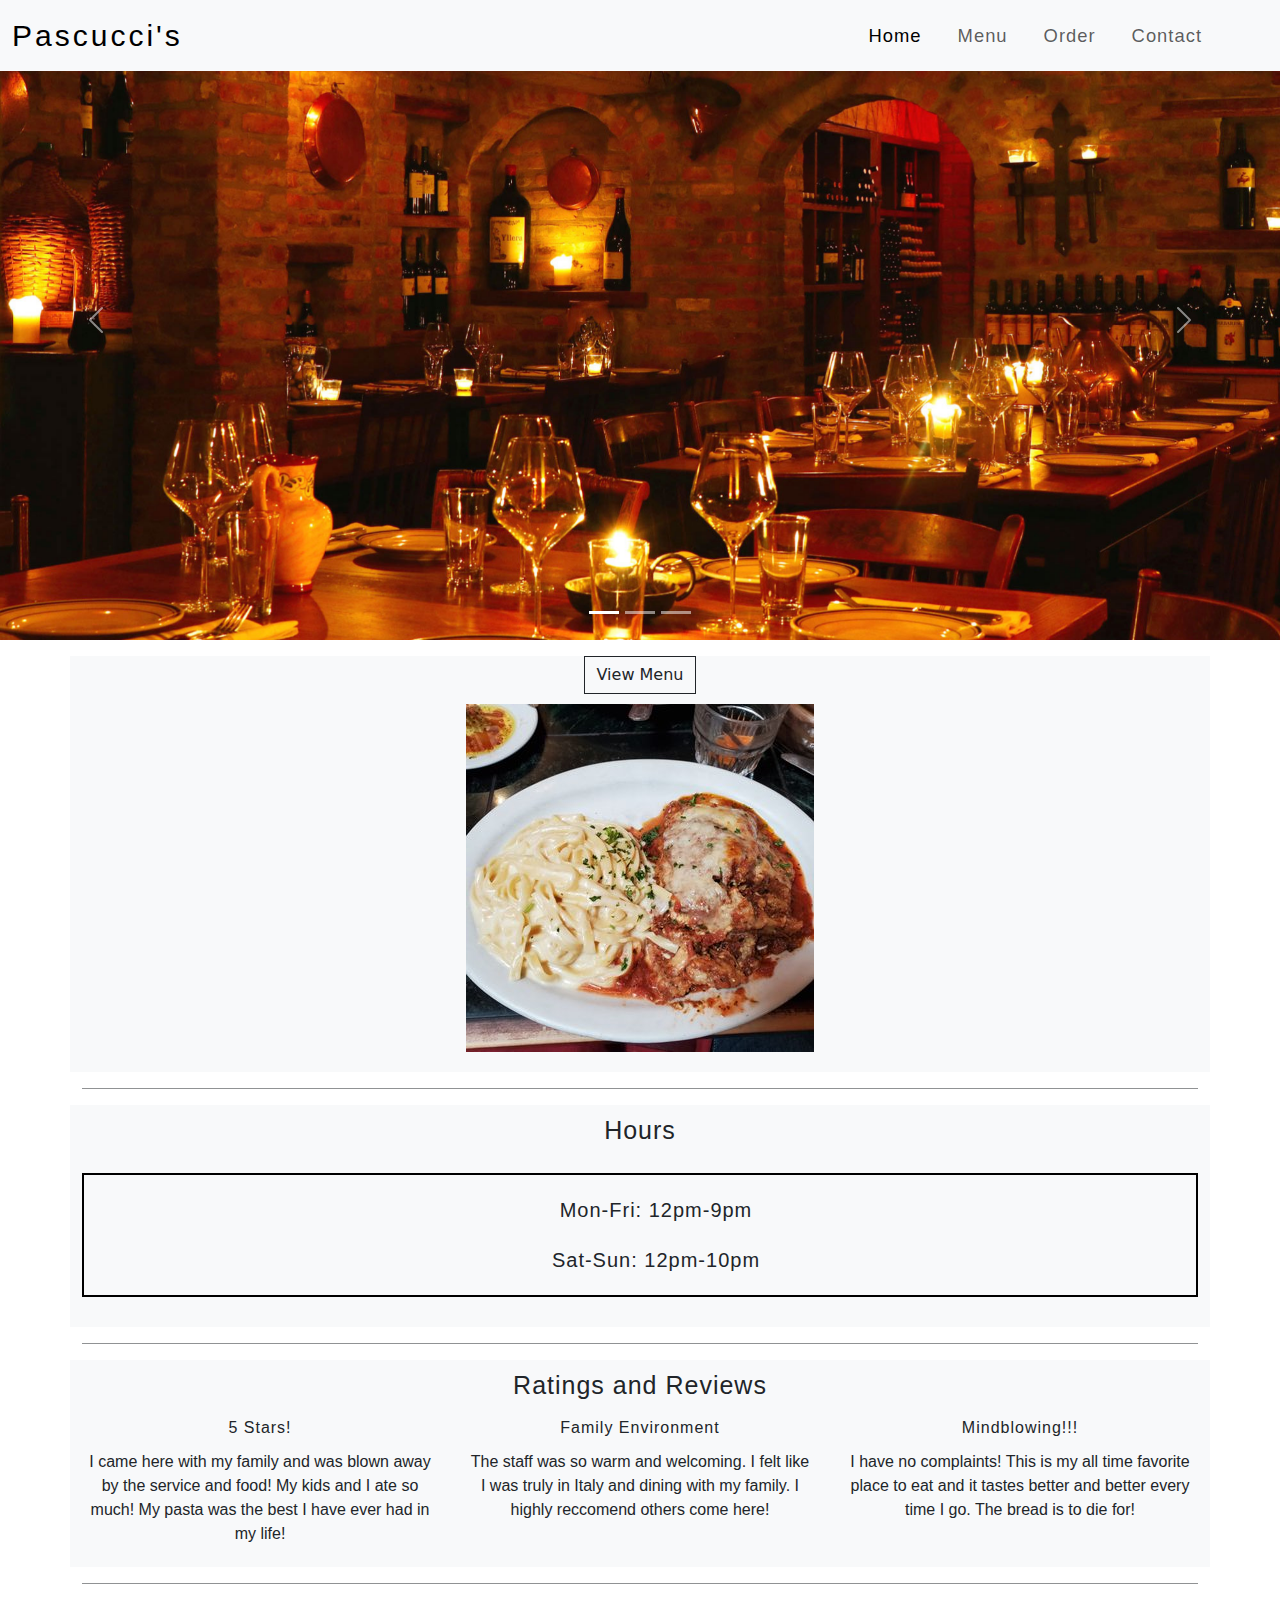
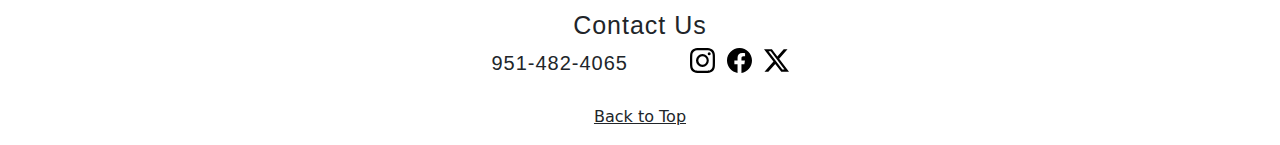
<file: index.html>
<!DOCTYPE html>
<html lang="en">
  <head>
    <meta charset="UTF-8" />
    <meta name="viewport" content="width=device-width, initial-scale=1.0" />
    <title>Home Page</title>
    <link
      href="https://cdn.jsdelivr.net/npm/bootstrap@5.3.3/dist/css/bootstrap.min.css"
      rel="stylesheet"
      integrity="sha384-QWTKZyjpPEjISv5WaRU9OFeRpok6YctnYmDr5pNlyT2bRjXh0JMhjY6hW+ALEwIH"
      crossorigin="anonymous"
    />
    <link rel="stylesheet" href="./styles.css" />
  </head>
  <body>
    <header id="top" class="page_head">
      <nav class="navbar navbar-expand-md fixed-top bg-body-tertiary">
        <div class="container-fluid">
          <a class="navbar-brand logo" href="./index.html">Pascucci's</a>
          <button
            class="navbar-toggler"
            type="button"
            data-bs-toggle="collapse"
            data-bs-target="#headerNav"
            aria-controls="headerNav"
            aria-expanded="false"
            aria-label="Toggle navigation"
          >
            <span class="navbar-toggler-icon"></span>
          </button>
          <div class="collapse navbar-collapse" id="headerNav">
            <ul class="navbar-nav ms-auto me-5">
              <li class="nav-item nav-menu">
                <a
                  class="nav-link active color"
                  aria-current="page"
                  href="./index.html"
                  >Home</a
                >
              </li>
              <li class="nav-item nav-menu">
                <a class="nav-link" href="./menu-page.html">Menu</a>
              </li>
              <li class="nav-item nav-menu">
                <a class="nav-link" href="./form-page.html">Order</a>
              </li>
              <li class="nav-item nav-menu">
                <a class="nav-link" href="#contact">Contact</a>
              </li>
            </ul>
          </div>
        </div>
      </nav>
    </header>
    <main>
      <section>
        <div id="carouselIndicators" class="carousel slide">
          <div class="carousel-indicators">
            <button
              type="button"
              data-bs-target="#carouselIndicators"
              data-bs-slide-to="0"
              class="active"
              aria-current="true"
              aria-label="Slide 1"
            >
          </button>
            <button
              type="button"
              data-bs-target="#carouselIndicators"
              data-bs-slide-to="1"
              aria-label="Slide 2"
            ></button>
            <button
              type="button"
              data-bs-target="#carouselIndicators"
              data-bs-slide-to="2"
              aria-label="Slide 3"
            ></button>
          </div>
          <div class="carousel-inner">
            <div class="carousel-item active">
              <img
                src="./images/carousel1.jpg"
                class="d-block w-100"
                alt="carousel image 1"
              />
            </div>
            <div class="carousel-item">
              <img
                src="./images/carousel2.jpg"
                class="d-block w-100"
                alt="carousel image 2"
              />
            </div>
            <div class="carousel-item">
              <img
                src="./images/carousel3.jpg"
                class="d-block w-100"
                alt="carousel image 3"
              />
            </div>
          </div>
          <button
            class="carousel-control-prev"
            type="button"
            data-bs-target="#carouselIndicators"
            data-bs-slide="prev"
          >
            <span class="carousel-control-prev-icon" aria-hidden="true"></span>
            <span class="visually-hidden">Previous</span>
          </button>
          <button
            class="carousel-control-next"
            type="button"
            data-bs-target="#carouselIndicators"
            data-bs-slide="next"
          >
            <span class="carousel-control-next-icon" aria-hidden="true"></span>
            <span class="visually-hidden">Next</span>
          </button>
        </div>
      </section>
      <section class="container">
        <section class="row my-3 bg-body-tertiary">
          <section class="col col-12 text-center">
            <a
              class="btn btn-outline-dark"
              href="./menu-page.html"
              role="button"
              >View Menu</a
            >
          </section>
          <section class="col col-12 column-item">
            <img
              class="menu-img"
              src="./images/menu-photo.jpg"
              alt="photo of food"
            />
          </section>
        </section>
        <hr class="opacity-50" />
        <section class="row my-3 bg-body-tertiary">
          <section class="col col-12 text-center">
            <h4 class="column-heading">Hours</h4>
          </section>
          <section class="col col-12 text-center">
            <ul class="bullets">
              <li class="list-item">Mon-Fri: 12pm-9pm</li>
              <li class="list-item">Sat-Sun: 12pm-10pm</li>
            </ul>
          </section>
        </section>
        <hr class="opacity-50" />
        <section class="row my-3 bg-body-tertiary">
          <section class="col col-12 text-center">
            <h4 class="column-heading">Ratings and Reviews</h4>
          </section>
          <section class="col col-12 col-md-4">
            <h6 class="review-title">5 Stars!</h6>
            <p class="review-p">
              I came here with my family and was blown away by the service and
              food! My kids and I ate so much! My pasta was the best I have ever
              had in my life!
            </p>
          </section>
          <section class="col col-12 col-md-4">
            <h6 class="review-title">Family Environment</h6>
            <p class="review-p">
              The staff was so warm and welcoming. I felt like I was truly in
              Italy and dining with my family. I highly reccomend others come
              here!
            </p>
          </section>
          <section class="col col-12 col-md-4">
            <h6 class="review-title">Mindblowing!!!</h6>
            <p class="review-p">
              I have no complaints! This is my all time favorite place to eat
              and it tastes better and better every time I go. The bread is to
              die for!
            </p>
          </section>
        </section>
        <hr class="opacity-50" />
        <section class="row my-3">
          <section class="col col-12 text-center">
            <h4 id="contact" class="column-heading">Contact Us</h4>
          </section>
          <section class="col col-6">
            <h5 class="contact-number">951-482-4065</h5>
          </section>
          <section class="col col-6">
            <ul class="socials">
              <li>
                <a href="https://www.instagram.com">
                  <img
                    class="icon"
                    src="./icons/instagram.svg"
                    alt="Instagram"
                  />
                </a>
              </li>
              <li>
                <a href="https://www.facebook.com">
                  <img class="icon" src="./icons/facebook.svg" alt="Facebook" />
                </a>
              </li>
              <li>
                <a href="https://www.twitter.com">
                  <img
                    class="icon"
                    src="./icons/twitter-x.svg"
                    alt="Twitter-x"
                  />
                </a>
              </li>
            </ul>
          </section>
        </section>
      </section>
    </main>
    <footer class="container-fluid text-center">
      <p>
        <a href="#top" class="link-dark link-underline-dark">Back to Top</a>
      </p>
    </footer>
    <script
      src="https://cdn.jsdelivr.net/npm/bootstrap@5.3.3/dist/js/bootstrap.bundle.min.js"
      integrity="sha384-YvpcrYf0tY3lHB60NNkmXc5s9fDVZLESaAA55NDzOxhy9GkcIdslK1eN7N6jIeHz"
      crossorigin="anonymous"
    ></script>
  </body>
</html>
</file>
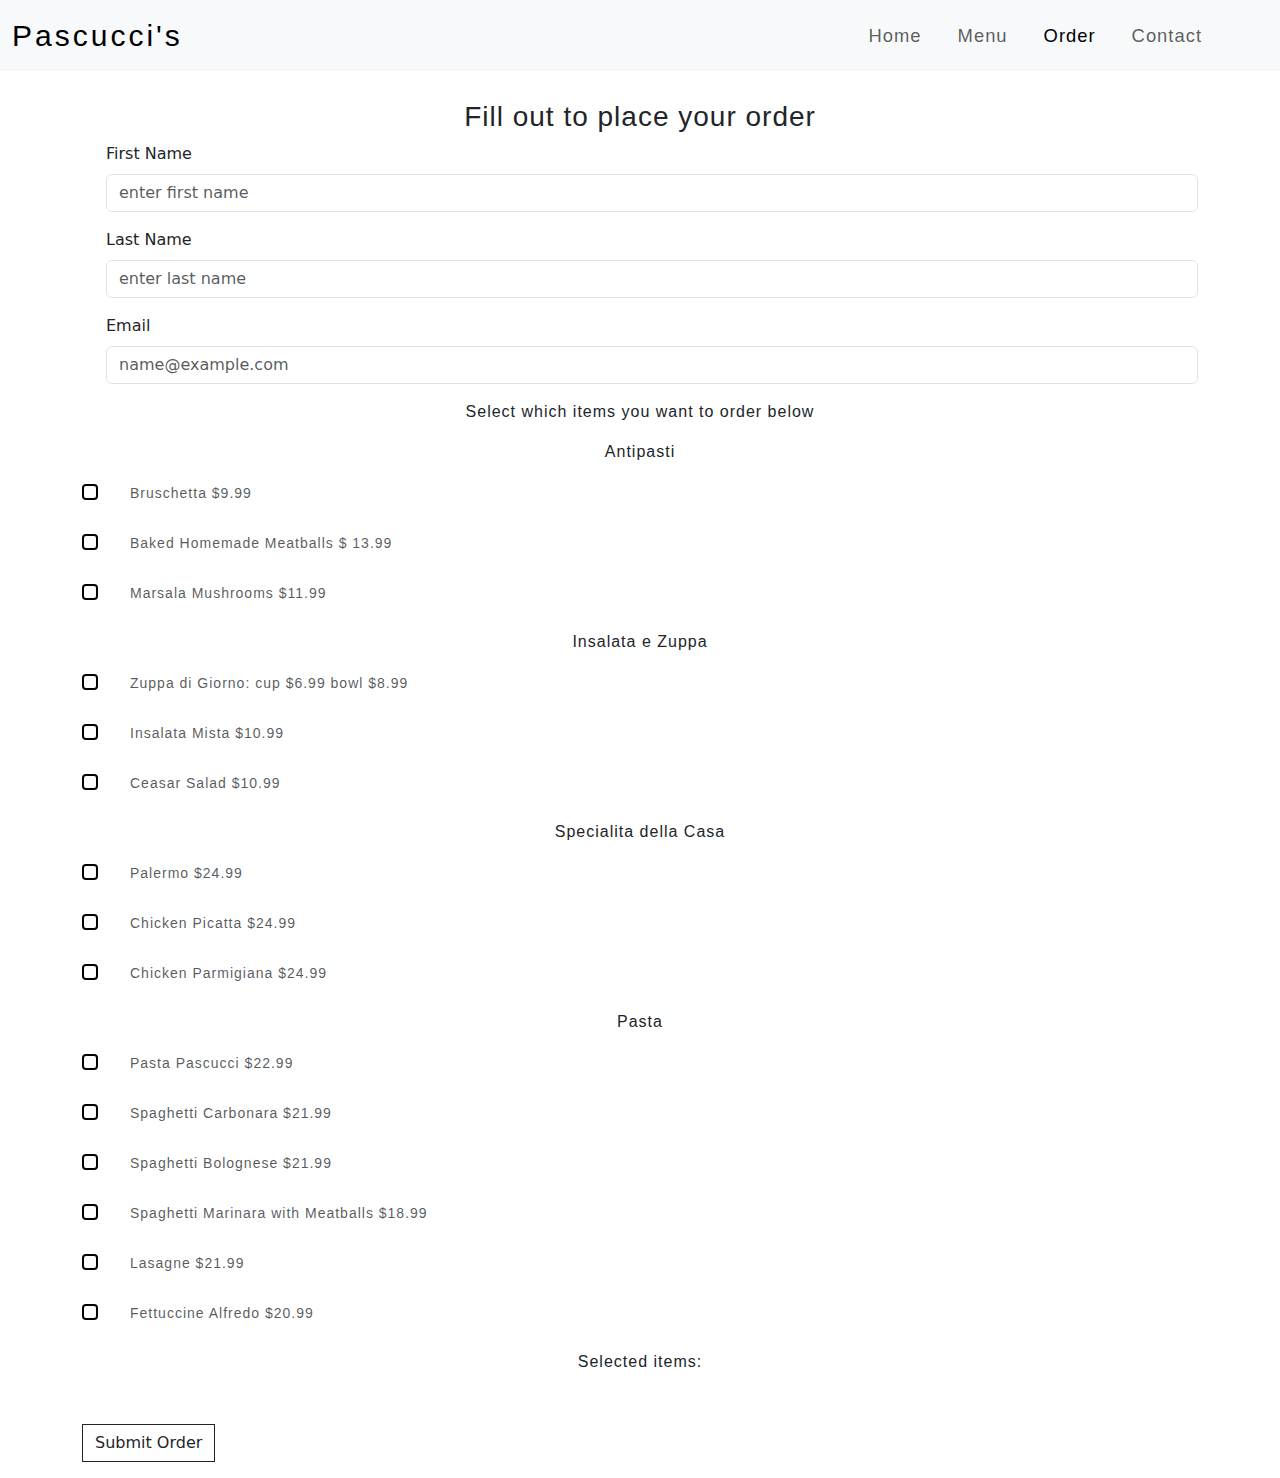
<file: form-page.html>
<!DOCTYPE html>
<html lang="en">
  <head>
    <meta charset="UTF-8" />
    <meta name="viewport" content="width=device-width, initial-scale=1.0" />
    <title>Order</title>
    <link
      href="https://cdn.jsdelivr.net/npm/bootstrap@5.3.3/dist/css/bootstrap.min.css"
      rel="stylesheet"
      integrity="sha384-QWTKZyjpPEjISv5WaRU9OFeRpok6YctnYmDr5pNlyT2bRjXh0JMhjY6hW+ALEwIH"
      crossorigin="anonymous"
    />
    <link rel="stylesheet" href="./styles.css" />
  </head>
  <body>
    <header id="top" class="page_head">
      <nav class="navbar navbar-expand-md fixed-top bg-body-tertiary">
        <div class="container-fluid">
          <a class="navbar-brand logo" href="./index.html">Pascucci's</a>
          <button
            class="navbar-toggler"
            type="button"
            data-bs-toggle="collapse"
            data-bs-target="#headerNav"
            aria-controls="headerNav"
            aria-expanded="false"
            aria-label="Toggle navigation"
          >
            <span class="navbar-toggler-icon"></span>
          </button>
          <div class="collapse navbar-collapse" id="headerNav">
            <ul class="navbar-nav ms-auto me-5">
              <li class="nav-item nav-menu">
                <a class="nav-link" href="./index.html">Home</a>
              </li>
              <li class="nav-item nav-menu">
                <a class="nav-link" href="./menu-page.html">Menu</a>
              </li>
              <li class="nav-item nav-menu">
                <a
                  class="nav-link active color"
                  aria-current="page"
                  href="./form-page.html"
                  >Order</a
                >
              </li>
              <li class="nav-item nav-menu">
                <a class="nav-link" href="./index.html#contact">Contact</a>
              </li>
            </ul>
          </div>
        </div>
      </nav>
    </header>
    <main class="main-form">
      <section class="container">
        <section class="row">
          <h3 class="form-heading">Fill out to place your order</h3>
        </section>
        <form>
          <div class="form-check mb-3">
          <label for="validationFirstName" class="form-label">First Name</label>
          <input
            type="text"
            id="validationFirstName"
            class="form-control"
            placeholder="enter first name"
            required
          />
        </div>
        <div class="form-check mb-3">
          <label for="validationLastName" class="form-label">Last Name</label>
          <input
            type="text"
            id="validationLastName"
            class="form-control"
            placeholder="enter last name"
            required
          />
        </div>
          <div class="form-check mb-3">
            <label for="validationEmail" class="form-label">Email</label>
            <input
              type="email"
              class="form-control"
              id="validationEmail"
              placeholder="name@example.com"
              required
            />
          </div>
          <p class="form-pick-items">
            Select which items you want to order below
          </p>
          <p class="form-pick-items">Antipasti</p>
          <div class="row align-items-center mb-4">
            <div class="col-auto">
              <div class="form-check">
                <input class="form-check-input" type="checkbox" value="" id="flexCheckDefault1">
                <label class="form-check-label" for="flexCheckDefault1"></label>
              </div>
            </div>
            <div class="col-auto">
              <span class="form-text form-pick-items">Bruschetta $9.99</span>
            </div>
          </div>
          <div class="row align-items-center mb-4">
            <div class="col-auto">
              <div class="form-check">
                <input class="form-check-input" type="checkbox" value="" id="flexCheckDefault2">
                <label class="form-check-label" for="flexCheckDefault2"></label>
              </div>
            </div>
            <div class="col-auto">
              <span class="form-text form-pick-items"
                >Baked Homemade Meatballs $ 13.99</span
              >
            </div>
          </div>
          <div class="row align-items-center mb-4">
            <div class="col-auto">
              <div class="form-check">
                <input class="form-check-input" type="checkbox" value="" id="flexCheckDefault3">
                <label class="form-check-label" for="flexCheckDefault3"></label>
              </div>
            </div>
            <div class="col-auto">
              <span class="form-text form-pick-items"
                >Marsala Mushrooms $11.99</span
              >
            </div>
          </div>
          <p class="form-pick-items">Insalata e Zuppa</p>
          <div class="row align-items-center mb-4">
            <div class="col-auto">
              <div class="form-check">
                <input class="form-check-input" type="checkbox" value="" id="flexCheckDefault4">
                <label class="form-check-label" for="flexCheckDefault4"></label>
              </div>
            </div>
            <div class="col-auto">
              <span class="form-text form-pick-items"
                >Zuppa di Giorno: cup $6.99 bowl $8.99</span
              >
            </div>
          </div>
          <div class="row align-items-center mb-4">
            <div class="col-auto">
              <div class="form-check">
                <input class="form-check-input" type="checkbox" value="" id="flexCheckDefault4">
                <label class="form-check-label" for="flexCheckDefault5"></label>
              </div>
            </div>
            <div class="col-auto">
              <span class="form-text form-pick-items"
                >Insalata Mista $10.99</span
              >
            </div>
          </div>
          <div class="row align-items-center mb-4">
            <div class="col-auto">
              <div class="form-check">
                <input class="form-check-input" type="checkbox" value="" id="flexCheckDefault6">
                <label class="form-check-label" for="flexCheckDefault6"></label>
              </div>
            </div>
            <div class="col-auto">
              <span class="form-text form-pick-items">Ceasar Salad $10.99</span>
            </div>
          </div>
          <p class="form-pick-items">Specialita della Casa</p>
          <div class="row align-items-center mb-4">
            <div class="col-auto">
              <div class="form-check">
                <input class="form-check-input" type="checkbox" value="" id="flexCheckDefault7">
                <label class="form-check-label" for="flexCheckDefault7"></label>
              </div>
            </div>
            <div class="col-auto">
              <span class="form-text form-pick-items">Palermo $24.99</span>
            </div>
          </div>
          <div class="row align-items-center mb-4">
            <div class="col-auto">
              <div class="form-check">
                <input class="form-check-input" type="checkbox" value="" id="flexCheckDefault8">
                <label class="form-check-label" for="flexCheckDefault8"></label>
              </div>
            </div>
            <div class="col-auto">
              <span class="form-text form-pick-items"
                >Chicken Picatta $24.99</span
              >
            </div>
          </div>
          <div class="row align-items-center mb-4">
            <div class="col-auto">
              <div class="form-check">
                <input class="form-check-input" type="checkbox" value="" id="flexCheckDefault9">
                <label class="form-check-label" for="flexCheckDefault9"></label>
              </div>
            </div>
            <div class="col-auto">
              <span class="form-text form-pick-items"
                >Chicken Parmigiana $24.99</span
              >
            </div>
          </div>
          <p class="form-pick-items">Pasta</p>
          <div class="row align-items-center mb-4">
            <div class="col-auto">
              <div class="form-check">
                <input class="form-check-input" type="checkbox" value="" id="flexCheckDefault10">
                <label class="form-check-label" for="flexCheckDefault10"></label>
              </div>
            </div>
            <div class="col-auto">
              <span class="form-text form-pick-items"
                >Pasta Pascucci $22.99</span
              >
            </div>
          </div>
          <div class="row align-items-center mb-4">
            <div class="col-auto">
              <div class="form-check">
                <input class="form-check-input" type="checkbox" value="" id="flexCheckDefault11">
                <label class="form-check-label" for="flexCheckDefault11"></label>
              </div>
            </div>
            <div class="col-auto">
              <span class="form-text form-pick-items"
                >Spaghetti Carbonara $21.99</span
              >
            </div>
          </div>
          <div class="row align-items-center mb-4">
            <div class="col-auto">
              <div class="form-check">
                <input class="form-check-input" type="checkbox" value="" id="flexCheckDefault12">
                <label class="form-check-label" for="flexCheckDefault12"></label>
              </div>
            </div>
            <div class="col-auto">
              <span class="form-text form-pick-items"
                >Spaghetti Bolognese $21.99</span
              >
            </div>
          </div>
          <div class="row align-items-center mb-4">
            <div class="col-auto">
              <div class="form-check">
                <input class="form-check-input" type="checkbox" value="" id="flexCheckDefault13">
                <label class="form-check-label" for="flexCheckDefault13"></label>
              </div>
            </div>
            <div class="col-auto">
              <span class="form-text form-pick-items"
                >Spaghetti Marinara with Meatballs $18.99</span
              >
            </div>
          </div>
          <div class="row align-items-center mb-4">
            <div class="col-auto">
              <div class="form-check">
                <input class="form-check-input" type="checkbox" value="" id="flexCheckDefault14">
                <label class="form-check-label" for="flexCheckDefault14"></label>
              </div>
            </div>
            <div class="col-auto">
              <span class="form-text form-pick-items">Lasagne $21.99</span>
            </div>
          </div>
          <div class="row align-items-center mb-4">
            <div class="col-auto">
              <div class="form-check">
                <input class="form-check-input" type="checkbox" value="" id="flexCheckDefault15">
                <label class="form-check-label" for="flexCheckDefault15"></label>
              </div>
            </div>
            <div class="col-auto">
              <span class="form-text form-pick-items"
                >Fettuccine Alfredo $20.99</span
              >
            </div>
          </div>
          <div>
            <p class="form-selected">Selected items:</p>
            <div class="form-selected-items"  id="selected-output"></div>
          </div>
          <div class="mb-3">
            <button class="btn btn-outline-dark" type="submit">
              Submit Order
            </button>
          </div>
        </form>
      </section>
    </main>
    <script
      src="https://cdn.jsdelivr.net/npm/bootstrap@5.3.3/dist/js/bootstrap.bundle.min.js"
      integrity="sha384-YvpcrYf0tY3lHB60NNkmXc5s9fDVZLESaAA55NDzOxhy9GkcIdslK1eN7N6jIeHz"
      crossorigin="anonymous"
    ></script>
    <script src="form-page.js"></script>
  </body>
</html>
</file>
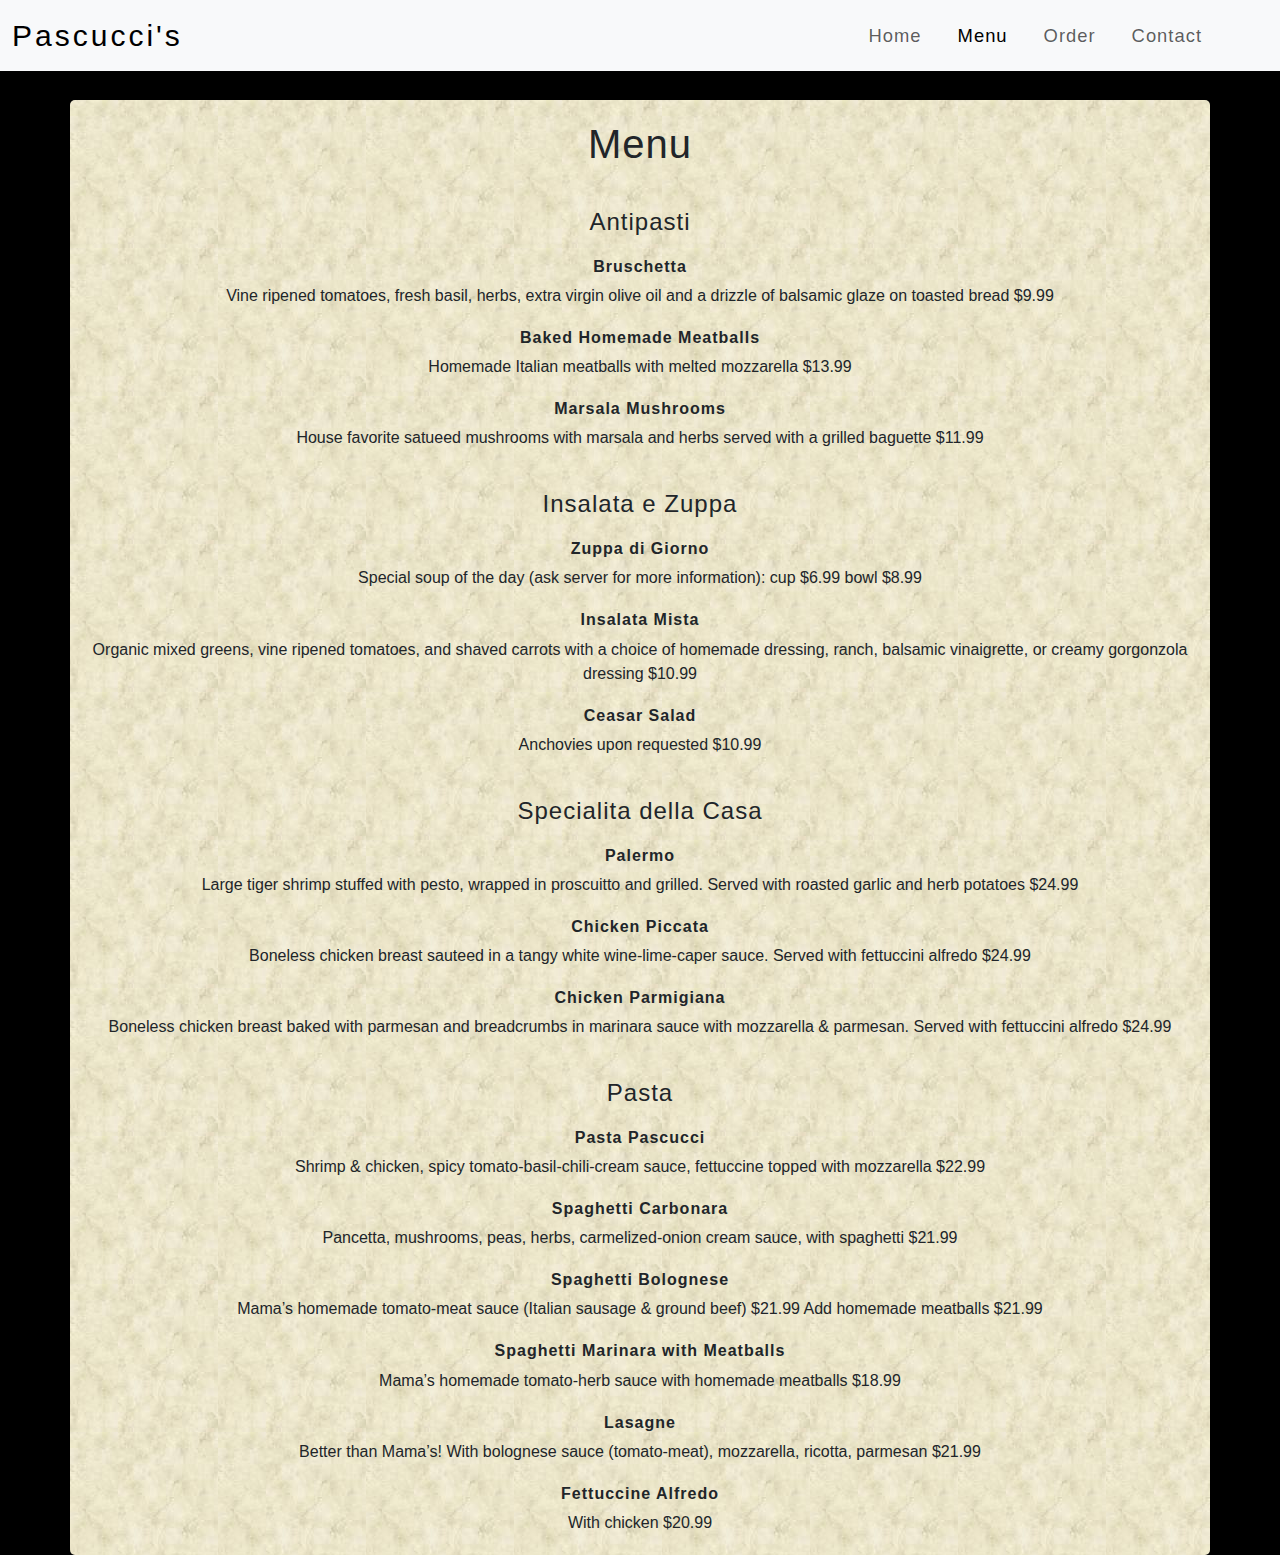
<file: menu-page.html>
<!DOCTYPE html>
<html lang="en">
  <head>
    <meta charset="UTF-8" />
    <meta name="viewport" content="width=device-width, initial-scale=1.0" />
    <title>Menu</title>
    <link
      href="https://cdn.jsdelivr.net/npm/bootstrap@5.3.3/dist/css/bootstrap.min.css"
      rel="stylesheet"
      integrity="sha384-QWTKZyjpPEjISv5WaRU9OFeRpok6YctnYmDr5pNlyT2bRjXh0JMhjY6hW+ALEwIH"
      crossorigin="anonymous"
    />
    <link rel="stylesheet" href="./styles.css" />
  </head>
  <body class="menu-body">
    <header>
      <nav class="navbar navbar-expand-md fixed-top bg-body-tertiary">
        <div class="container-fluid">
          <a class="navbar-brand logo" href="./index.html">Pascucci's</a>
          <button
            class="navbar-toggler"
            type="button"
            data-bs-toggle="collapse"
            data-bs-target="#headerNav"
            aria-controls="headerNav"
            aria-expanded="false"
            aria-label="Toggle navigation"
          >
            <span class="navbar-toggler-icon"></span>
          </button>
          <div class="collapse navbar-collapse" id="headerNav">
            <ul class="navbar-nav ms-auto me-5">
              <li class="nav-item nav-menu">
                <a class="nav-link color" href="./index.html">Home</a>
              </li>
              <li class="nav-item nav-menu">
                <a
                  class="nav-link active color"
                  aria-current="page"
                  href="./menu-page.html"
                  >Menu</a
                >
              </li>
              <li class="nav-item nav-menu">
                <a class="nav-link" href="./form-page.html">Order</a>
              </li>
              <li class="nav-item nav-menu">
                <a class="nav-link" href="./index.html#contact ">Contact</a>
              </li>
            </ul>
          </div>
        </div>
      </nav>
    </header>
    <main class="main-menu">
      <section class="container menu-container">
        <section class="row">
          <section class="col col-12 text-center">
            <h1 class="menu-title">Menu</h1>
          </section>
        </section>
        <section class="row">
          <section class="col col-12 text-center">
            <h4 class="menu-heading">Antipasti</h4>
          </section>
          <section class="col col-12 text-center">
            <h6 class="menu-item-name">Bruschetta</h6>
            <p class="menu-item-description">
              Vine ripened tomatoes, fresh basil, herbs, extra virgin olive oil
              and a drizzle of balsamic glaze on toasted bread $9.99
            </p>
          </section>
          <section class="col col-12 text-center">
            <h6 class="menu-item-name">Baked Homemade Meatballs</h6>
            <p class="menu-item-description">
              Homemade Italian meatballs with melted mozzarella $13.99
            </p>
          </section>
          <section class="col col-12 text-center">
            <h6 class="menu-item-name">Marsala Mushrooms</h6>
            <p class="menu-item-description">
              House favorite satueed mushrooms with marsala and herbs served
              with a grilled baguette $11.99
            </p>
          </section>
          <section class="col col-12 text-center">
            <h4 class="menu-heading">Insalata e Zuppa</h4>
          </section>
          <section class="col col-12 text-center">
            <h6 class="menu-item-name">Zuppa di Giorno</h6>
            <p class="menu-item-description">
              Special soup of the day (ask server for more information): cup
              $6.99 bowl $8.99
            </p>
          </section>
          <section class="col col-12 text-center">
            <h6 class="menu-item-name">Insalata Mista</h6>
            <p class="menu-item-description">
              Organic mixed greens, vine ripened tomatoes, and shaved carrots
              with a choice of homemade dressing, ranch, balsamic vinaigrette,
              or creamy gorgonzola dressing $10.99
            </p>
          </section>
          <section class="col col-12 text-center">
            <h6 class="menu-item-name">Ceasar Salad</h6>
            <p class="menu-item-description">Anchovies upon requested $10.99</p>
          </section>
          <section class="col col-12 text-center">
            <h4 class="menu-heading">Specialita della Casa</h4>
          </section>
          <section class="col col-12 text-center">
            <h6 class="menu-item-name">Palermo</h6>
            <p class="menu-item-description">
              Large tiger shrimp stuffed with pesto, wrapped in proscuitto and
              grilled. Served with roasted garlic and herb potatoes $24.99
            </p>
          </section>
          <section class="col col-12 text-center">
            <h6 class="menu-item-name">Chicken Piccata</h6>
            <p class="menu-item-description">
              Boneless chicken breast sauteed in a tangy white wine-lime-caper
              sauce. Served with fettuccini alfredo $24.99
            </p>
          </section>
          <section class="col col-12 text-center">
            <h6 class="menu-item-name">Chicken Parmigiana</h6>
            <p class="menu-item-description">
              Boneless chicken breast baked with parmesan and breadcrumbs in
              marinara sauce with mozzarella & parmesan. Served with fettuccini
              alfredo $24.99
            </p>
          </section>
          <section class="col col-12 text-center">
            <h4 class="menu-heading">Pasta</h4>
          </section>
          <section class="col col-12 text-center">
            <h6 class="menu-item-name">Pasta Pascucci</h6>
            <p class="menu-item-description">
              Shrimp & chicken, spicy tomato-basil-chili-cream sauce, fettuccine
              topped with mozzarella $22.99
            </p>
          </section>
          <section class="col col-12 text-center">
            <h6 class="menu-item-name">Spaghetti Carbonara</h6>
            <p class="menu-item-description">
              Pancetta, mushrooms, peas, herbs, carmelized-onion cream sauce,
              with spaghetti $21.99
            </p>
          </section>
          <section class="col col-12 text-center">
            <h6 class="menu-item-name">Spaghetti Bolognese</h6>
            <p class="menu-item-description">
              Mama’s homemade tomato-meat sauce (Italian sausage & ground beef)
              $21.99 Add homemade meatballs $21.99
            </p>
          </section>
          <section class="col col-12 text-center">
            <h6 class="menu-item-name">Spaghetti Marinara with Meatballs</h6>
            <p class="menu-item-description">
              Mama’s homemade tomato-herb sauce with homemade meatballs $18.99
            </p>
          </section>
          <section class="col col-12 text-center">
            <h6 class="menu-item-name">Lasagne</h6>
            <p class="menu-item-description">
              Better than Mama’s! With bolognese sauce (tomato-meat),
              mozzarella, ricotta, parmesan $21.99
            </p>
          </section>
          <section class="col col-12 text-center">
            <h6 class="menu-item-name">Fettuccine Alfredo</h6>
            <p class="menu-item-description">With chicken $20.99</p>
          </section>
        </section>
      </section>
    </main>
    <script
      src="https://cdn.jsdelivr.net/npm/bootstrap@5.3.3/dist/js/bootstrap.bundle.min.js"
      integrity="sha384-YvpcrYf0tY3lHB60NNkmXc5s9fDVZLESaAA55NDzOxhy9GkcIdslK1eN7N6jIeHz"
      crossorigin="anonymous"
    ></script>
  </body>
</html>
</file>
<file: styles.css>
/* Navbar and header css */

.logo{
    font-family: Verdana, Geneva, Tahoma, sans-serif;
    font-weight: 400;
    font-size: 30px;
    letter-spacing: 3px;
}

.nav-menu{
    font-family: Verdana, Geneva, Tahoma, sans-serif;
    font-size: 1.15rem;
    letter-spacing: 1px;
    margin-left: 10px;
    margin-right: 10px;
}

/*  Carousel css -> this css fixes the differnt images sizes issue*/

.carousel-inner{
    height: 0;
    padding-bottom: 50%; 
}

.carousel-item{
    position: absolute;
    top: 0;
    bottom: 0;
}

.carousel-item img{
    height: 100%;
    object-fit: cover;
}

/* Menu and Hours css */

.column-heading{
    font-family: Verdana, Geneva, Tahoma, sans-serif;
    font-size: 25px;
    letter-spacing: 1px;
    margin-top: 10px;
}

.btn{
    border-radius: 0;
}

.menu-img{
    margin-top: 10px;
    margin-bottom: 20px;
    display: block;
    margin-left: auto;
    margin-right: auto;

}

.bullets{
    border: 2px solid black;
    margin-top: 20px;
    margin-bottom: 30px;
    list-style-type: none;
    font-family: Verdana, Geneva, Tahoma, sans-serif;
    font-size: 20px;
    letter-spacing: 1px;
}

.list-item{
    margin-top: 20px;
    margin-bottom: 20px;
}

/* Review and Ratings css */

.review-title{
    font-family: Verdana, Geneva, Tahoma, sans-serif;
    letter-spacing: 1px;
    text-align: center;
    margin-top: 10px;
}

.review-p{
    font-family: Verdana, Geneva, Tahoma, sans-serif;
    text-align: center;
    padding: 5px;
}

/* Contact Us css */

.contact-number{
    margin-top: 3px;
    font-family: Verdana, Geneva, Tahoma, sans-serif;
    letter-spacing: 1px;
    text-align: right;
}

.socials{
    list-style-type: none;
    display: flex;
    justify-content: left;
}

.icon{
    padding-left: 6px;
    padding-right: 6px;
}

/*  Footer css */
.footer{
    font-family: Verdana, Geneva, Tahoma, sans-serif;
    letter-spacing: 1px;
    
}

/*  menu in menu tab */
.menu-body{
    background-color: black;
}

.main-menu, .main-form{
    margin-top: 100px;
}

.menu-container{
    background-image: url(./images/menu-background.jpg);
    border-radius: 5px;
}

.menu-title, .menu-heading{
    font-family: cursive, Verdana, Geneva, Tahoma, sans-serif;
    letter-spacing: 1px;
    margin-bottom: 20px;
    margin-top: 20px;
}

.menu-item-name{
    font-family: Verdana, Geneva, Tahoma, sans-serif;
    letter-spacing: 1px;
    font-weight: bold;
}

.menu-item-description{
    font-family: Verdana, Geneva, Tahoma, sans-serif;
    margin-bottom: 20px;
}

/*  Order form css */
.form-heading, .form-pick-items, .form-selected{
    font-family: Verdana, Geneva, Tahoma, sans-serif;
    text-align: center;
    letter-spacing: 1px;
}

.form-check-input{
    border: 2px solid black;
}

.form-selected-items{
    font-family: Verdana, Geneva, Tahoma, sans-serif;
    text-align: center;
    letter-spacing: 1px;
    font-size: 13px;
    margin-bottom: 50px;
    
}
</file>
